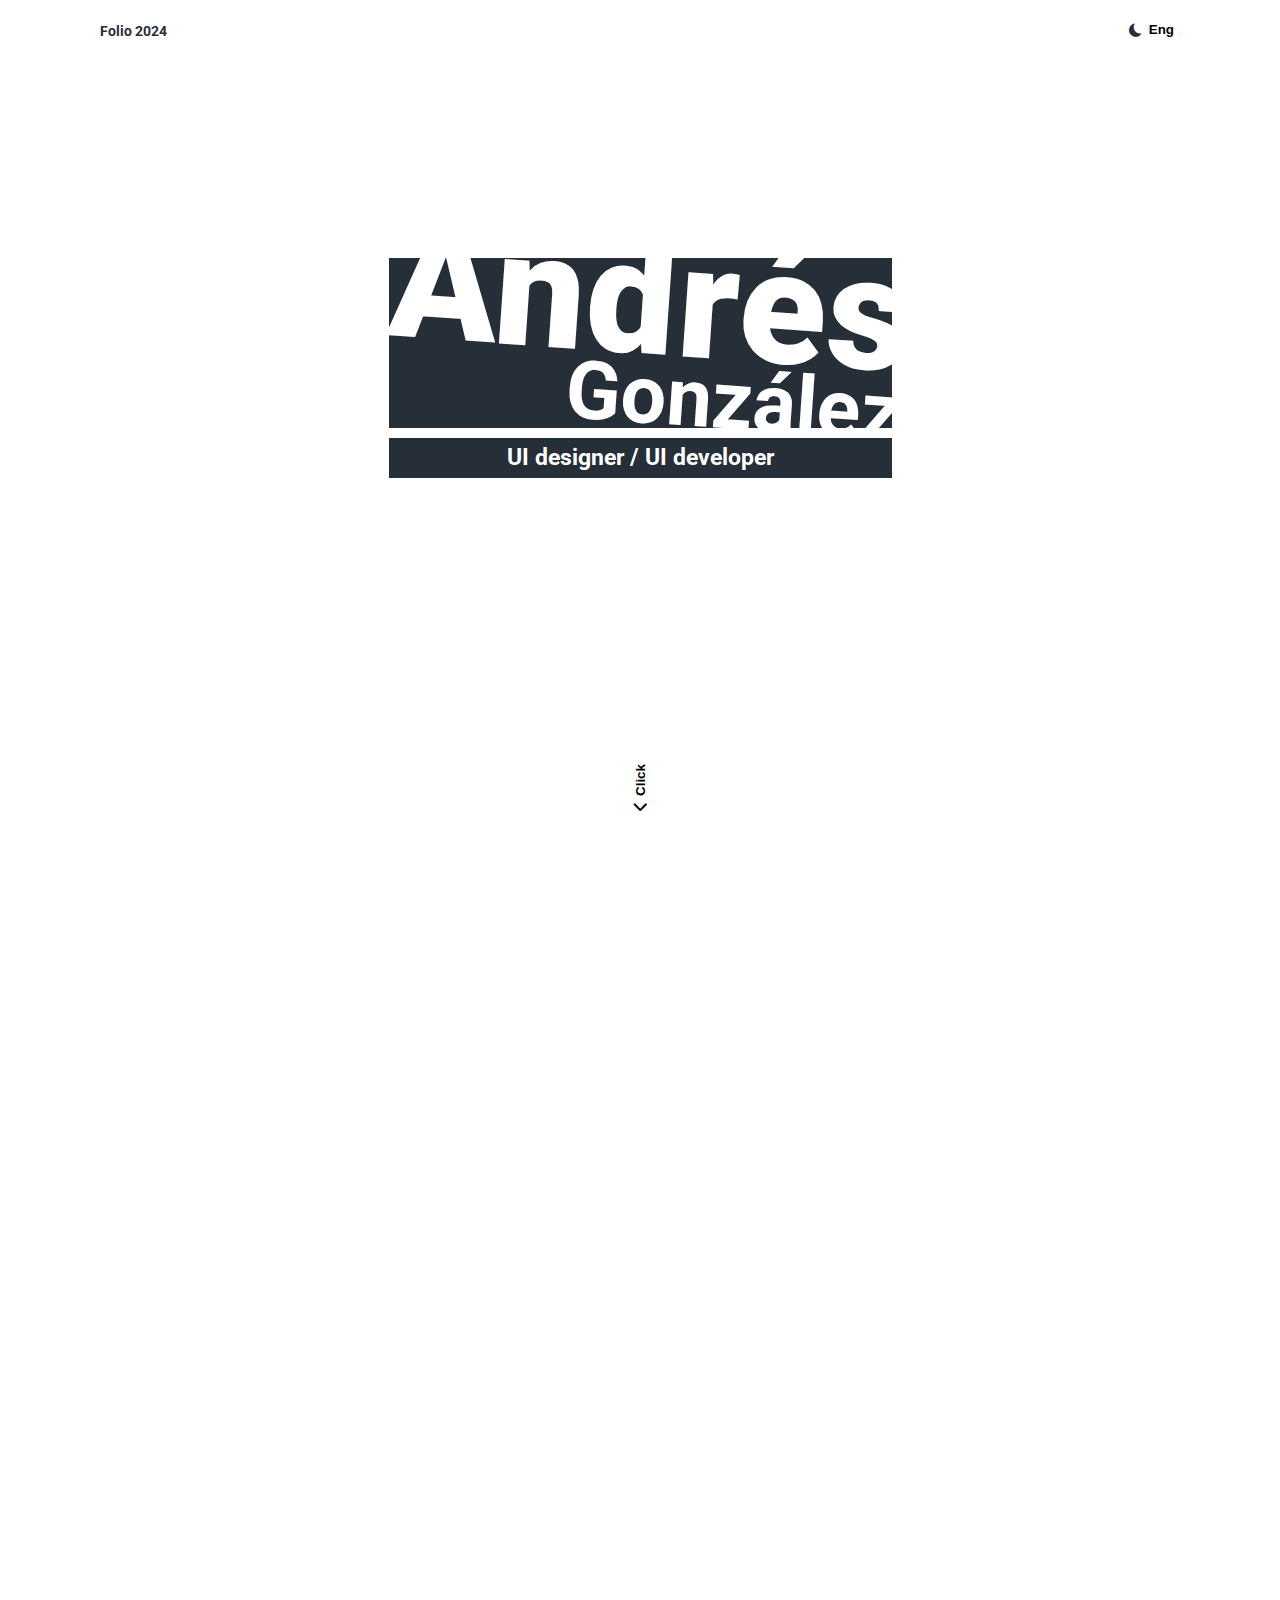
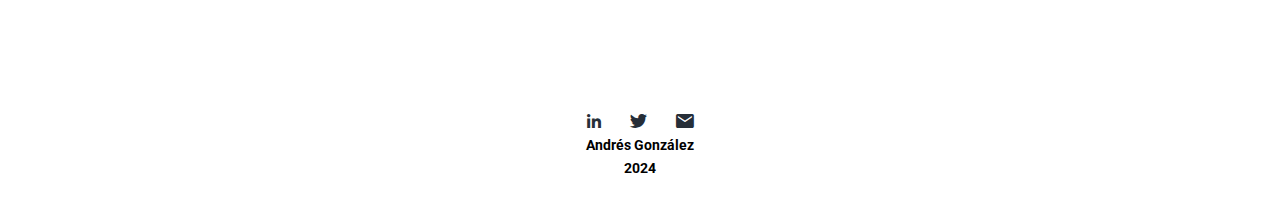
<file: index.html>
<!DOCTYPE html>
<html lang="en">
<head>
    <meta charset="UTF-8">
    <meta http-equiv="X-UA-Compatible" content="IE=edge">
    <meta name="viewport" content="width=device-width, initial-scale=1.0">
    <title>Andrés González | Portfolio 2024</title>
    <link rel="stylesheet" href="style/styles.css">
    <script defer src="js/index.js"></script>
    <link rel="apple-touch-icon" sizes="57x57" href="images/favicon/apple-icon-57x57.png?v=2">
    <link rel="apple-touch-icon" sizes="60x60" href="images/favicon/apple-icon-60x60.png?v=2">
    <link rel="apple-touch-icon" sizes="72x72" href="images/favicon/apple-icon-72x72.png?v=2">
    <link rel="apple-touch-icon" sizes="76x76" href="images/favicon/apple-icon-76x76.png?v=2">
    <link rel="apple-touch-icon" sizes="114x114" href="images/favicon/apple-icon-114x114.png?v=2">
    <link rel="apple-touch-icon" sizes="120x120" href="images/favicon/apple-icon-120x120.png?v=2">
    <link rel="apple-touch-icon" sizes="144x144" href="images/favicon/apple-icon-144x144.png?v=2">
    <link rel="apple-touch-icon" sizes="152x152" href="images/favicon/apple-icon-152x152.png?v=2">
    <link rel="apple-touch-icon" sizes="180x180" href="images/favicon/apple-icon-180x180.png?v=2">
    <link rel="icon" type="image/png" sizes="192x192"  href="images/favicon/android-icon-192x192.png?v=2">
    <link rel="icon" type="image/png" sizes="32x32" href="images/favicon/favicon-32x32.png?v=2">
    <link rel="icon" type="image/png" sizes="96x96" href="images/favicon/favicon-96x96.png?v=2">
    <link rel="icon" type="image/png" sizes="16x16" href="images/favicon/favicon-16x16.png?v=2">
    <link rel="manifest" href="/manifest.json">
    <meta name="msapplication-TileColor" content="#ffffff">
    <meta name="msapplication-TileImage" content="/ms-icon-144x144.png">
    <meta name="theme-color" content="#ffffff">
</head>
<body id="mainDiv">
    <main class="main main-main">
        <header>
            <div class="header-wrap">

                <p class="folio">Folio 2024</p>

                <button href="" class="btn-back">
                    <i class="icon-back"></i>
                    <span class="txtEng">Back</span>
                    <span class="txtEsp">Volver</span>
                </button>
                <div class="header-controls">
                    <div class="header-col">
                        <button class="night" id="btnNight">
                            <i class="icon-moon"></i>
                        </button>
                    </div>
                    <div class="header-col">
                        <button class="esp" id="translateBtn">Eng</button>
                    </div>
                </div>
            </div>
            
        </header>
        <main class="main main-hero">
            <div class="hero">
                <h1 class="hero-top">
                    <span>Andrés</span>
                    <span>González</span>
                </h1>

                <h2 class="hero-down charge">
                    <span class="txtEng">UI designer / UI developer</span>
                    <span class="txtEsp">Diseñador UI / Maquetador UI</span>
                    
                </h2> 
            </div>
        </main>

        <div class="wrap-scrollDown">
           <button class="btn-scrollDown">
                <i class="icon-back"></i>
               <span>Click</span>
           </button>
        </div>
    </main>
    <!-- ============== fin de main =================== -->

    <nav class="menuMain">


        <button class="menuMain-row menuMain-row--1" id="btnWorks">
            <div class="menuMain-col">
                <span class="menuMain__name txtEng">Works</span>
                <span class="menuMain__name txtEsp">Proyectos</span>
            </div>
            <div class="menuMain-col">
                <p class="menuMain-txt">
                    <span class="txtEng">
                        Selection of projects in which I have participated
                    </span>
                    <span class="txtEsp">
                        Selección de proyectos en los que he participado
                    </span>
                </p>
            </div>
            
        </button>
        <button class="menuMain-row" id="btnSkills">
            <div class="menuMain-col">
                <span class="menuMain__name txtEng">Skills</span>
                <span class="menuMain__name txtEsp">Habilidades</span>
            </div>
            <div class="menuMain-col">
                <p class="menuMain-txt">
                    <span class="txtEng">en ingles</span>
                    <span class="txtEsp">en español</span>
                </p>
            </div>
            
        </button>
        <button class="menuMain-row" id="btnAbout">
            <div class="menuMain-col">
                <span class="menuMain__name txtEng">About me</span>
                <span class="menuMain__name txtEsp">Acerca de mi</span>
            </div>
            <div class="menuMain-col">
                <p class="menuMain-txt">
                    <span class="txtEng">en ingles</span>
                    <span class="txtEsp">en español</span>
                </p>
            </div>
            
        </button>
        <button class="menuMain-row" id="btnTalk">
            <div class="menuMain-col">
                <span class="menuMain__name txtEng">Talk to me</span>
                <span class="menuMain__name txtEsp">Háblame</span>
            </div>
            <div class="menuMain-col">
                <p class="menuMain-txt">
                    <span class="txtEng">en ingles</span>
                    <span class="txtEsp">en español</span>
                </p>
            </div>
            
        </button>
        
    </nav>
    <!-- =========== footer ============= -->
    <footer>
        <div class="footer-social">
            <a title="Linkedin" href="https://www.linkedin.com/in/andres-gonzalez-06b91410a/" target="_blank">
                <i class="icon-linkedin"></i>
            </a>
            <a title="Twitter" href="https://twitter.com/andresgon" target="__blank">
                <i class="icon-twitter"></i>
            </a>
            <!-- <a href="">
                <i class="icon-whatsapp"></i>
            </a> -->
            <a href="#" id="mailFoot">
                <i class="icon-mail"></i>
            </a>
        </div>
        <span>Andrés González</span>
        <span>2024</span>
    </footer>

    <!-- === modal contenidos ===== -->


    <div class="modal-wrap modal-wrap--works" id="wrapWorks" >

       
        <div class="modal-inner  modal-inner--works">
            <div class="modal-colWorks">
                <h3 class="modal-tit">
                    <span class="txtEng">Works</span>
                    <span class="txtEsp modal-tit--proy">Proyectos</span>
                    
                </h3>
                <p class="modal-txt">
                    <span class="txtEng">This is a list of projects that I have worked and participated in the last 5 years.</span>
                    <span class="txtEsp">Esta es una lista de los proyectos en los que he trabajado y participado en los últimos 5 años.</span>
                </p>
            </div>
            <div class="modal-colWorks">
                <div class="works-wrap">

                    <div class="works-col">
                        <h4 class="works-tit">Mi Colombia Digital</h4>
                        <p class="works-txt">
                            <span class="txtEsp">Maquetacion de cms a la medida 2019</span>
                            <span class="txtEng">User interface in custom cms 2019</span>
                        </p>
                        <a class="works-wrapImg  works-wrapImg--01" target="__balnk" href="https://www.mosquera-cundinamarca.gov.co/">
                            <img src="./images/colombia-digital.jpg" alt="">
                            <div class="works-overImg">
                                <div class="works-overInner">
                                    <span class="txtEng">See more</span>
                                    <span class="txtEsp">Ver más</span>
                                    <i class="icon-back"></i>
                                </div>
                               
                            </div>

                        </a>
                    </div>



                    <div class="works-col">
                        <h4 class="works-tit">Target insights</h4>
                        <p class="works-txt">
                            
                            <span class="txtEng">Development and deploy 2017</span>
                            <span class="txtEsp">Programción y publicación 2017</span>
                        </p>
                        <a class="works-wrapImg" target="__blank" href="https://www.timr.com.co/">
                            <img src="./images/target-insights.jpg" alt="">
                            <div class="works-overImg">
                                <div class="works-overInner">
                                    <span class="txtEng">See more</span>
                                    <span class="txtEsp">Ver más</span>
                                    <i class="icon-back"></i>
                                </div>
                               
                            </div>
                        </a>
                    </div>
                    <div class="works-col">
                        <h4 class="works-tit">Books & Books</h4>
                        <p class="works-txt">
                            <span class="txtEng">User interface development cms 2015</span>
                            <span class="txtEsp">Diseño y maquetación interface 2015</span>
                            </p>
                        <a class="works-wrapImg" target="__blank" href="https://www.booksandbooks.com.co/">
                            <img src="./images/books.jpg" alt="">
                            <div class="works-overImg">
                                <div class="works-overInner">
                                    <span class="txtEng">See more</span>
                                    <span class="txtEsp">Ver más</span>
                                    <i class="icon-back"></i>
                                </div>
                               
                            </div>
                        </a>
                    </div>
                </div>
            </div>
        </div>

        
    </div>


    <!-- =============== modal skills ================ -->

    <div class="modal-wrap" id="wrapSkills" >
        <div class="modal-inner modal-inner--skills">
            <div class="modal-colWorks">
                <h3 class="modal-tit">
                    <span class="txtEng">Skills</span>
                    <span class="txtEsp">Habilidades</span>
                    
                </h3>
                <p class="modal-txt">
                    <span class="txtEng">My main skill is web layout, I like to work with styles and structures built from scratch, it is my priority to faithfully transfer the design to web code, for this work I use the adobe suite and I also use css3, html5 and javascript ecma 6 technologies.</span>
                    <span class="txtEsp">Mi principal habilidad es la maquetacíon web, me gusta trabajar con estilos  y estructuras construidas desde 0, es mi prioridad transladar fielmente el diseño ha codigo web, para esta labor utilizo la suite adobe y tambien me valgo de tecnologias css3, html5 y javascript ecma 6.
                </p>
            </div>
            <div class="modal-colWorks  modal-colWorks--skills">


                <div class="modal-wrapSkills">
                    <h4 class="works-tit">
                        <i class="icon-ui skillsIcons"></i>
                        <span class="txtEng">UI Desing</span>
                        <span class="txtEsp">UI Diseño</span>
                    </h4>
                    <p class="works-txt">
                        <span class="txtEng">I have experience in interface design for cms platforms, content management. I also have experience with adobe suites and other programs such as figma and sketch.</span>
                        <span class="txtEsp">tengo experiencia en diseño de interfaces para plataformas cms, manejo de contenidos. también tengo experiencia con las suite de adobe y otros programas como figma y sketch.</span>
                        
                    </p>
                </div>


                <div class="modal-wrapSkills">
                    <h4 class="works-tit">
                        <i class="icon-html5 skillsIcons"></i>
                        <span class="txtEng">Html 5</span>
                        <span class="txtEsp">Html 5</span>
                    </h4>
                    <p class="works-txt">
                        <span class="txtEng">I have been working on this language for the last 8 years and have seen its evolution until version 5.</span>
                        <span class="txtEsp">He trabajado en este lenguaje durante los ultimos 8 años y he visto su evolución hasta la versión 5.</span>
                        
                    </p>
                </div>



                <div class="modal-wrapSkills">
                    <h4 class="works-tit">
                        <i class="icon-css3 skillsIcons"></i>
                        <span class="txtEng">Css 3</span>
                        <span class="txtEsp">Css 3</span>
                    </h4>
                    <p class="works-txt">
                        <span class="txtEng">Hand in hand with html, I have also seen this cascade of styles change, going through the support for different screens to animations, I like to use pure css without frameworks.</span>
                        <span class="txtEsp">De la mano de html, también he visto el cambio esta cascada de estilos, pasando por el soporte a diferentes pantallas hasta las animaciones, me gusta utilizar  el css puro sin frameworks.</span>
                        
                    </p>
                </div>

                <div class="modal-wrapSkills">
                    <h4 class="works-tit">
                        <i class="icon-javascript skillsIcons"></i>
                        <span class="txtEng">Javascript</span>
                        <span class="txtEsp">Javascript</span>
                    </h4>
                    <p class="works-txt">
                        <span class="txtEng">I know fundamentals and I can manipulate elements of the interface, I have developed informative sites in react js.</span>
                        <span class="txtEsp">conozco  fundamentos y puedo manipular elementos de la interfaz, he desarrollado sitios informativos en react js.</span>
                        
                    </p>
                </div>
                
            </div>
        </div>
    </div>


    <!-- =============== modal about me ================ -->

    <div class="modal-wrap" id="wrapAbout" >
        <div class="modal-inner">

            <div class="about-wrap">
                <div class="about-row">
                    <h4 class="modal-tit">
                        <span class="txtEng">About me</span>
                        <span class="txtEsp">Acerca de mi</span>
                    </h4>

                    <p class="works-txt">
                        <span class="txtEng"> This is a timeline of my work experience in the field of web development</span>
                        <span class="txtEsp"> Esta es una línea de tiempo de mi experiencia laboral en el campo del desarrollo web </span>
                        
                    </p>
                </div>
                <div class="about-row">
                    <div class="about-wrapLine">

                        <div class="about-col">
                            <div class="about-date">
                                2011 - 2014
                            </div>
                            <p class="works-txt">
                                <b>Panda Consulting</b>
                                <span class="txtEng">Diseñador Web</span>
                                <span class="txtEsp">Web Designer</span>
                                
                            </p>
                        </div>


                        <div class="about-col">
                            <div class="about-date">
                                2014
                            </div>
                            <p class="works-txt">
                                <b>Imaginamos</b>
                                <span class="txtEng">Maquetador web</span>
                                <span class="txtEsp">UI Developer</span>
                            </p>
                        </div>


                        <div class="about-col">
                            <div class="about-date">
                                2014 - 2016
                            </div>
                            <p class="works-txt">
                                <b>Books and books Ltda.</b>
                                <span class="txtEng">Maquetador web</span>
                                <span class="txtEsp">UI Developer</span>
                            </p>
                        </div>


                        

                        <div class="about-col">
                            <div class="about-date">
                                2016 - 2021
                            </div>
                            <p class="works-txt">
                                <b>Dasigno</b>
                                <span class="txtEng">Diseñador Web</span>
                                <span class="txtEsp">Web Designer</span>
                            </p>
                        </div>


                    </div>
                </div>
            </div>
            
        </div>
    </div>


    <!-- =========================== modal talk to me ========================== -->

    <div class="modal-wrap" id="wrapTalk"  >
        <div class="modal-inner modal-inner--talk">
            <div class="modal-colWorks">
                <div class="modal-tit">
                    <span class="txtEng">Talk to me</span>
                    <span class="txtEsp">Háblame</span>
                </div>
            </div>
            <div class="modal-colWorks">
                <form 
                action="https://formspree.io/f/xnqlreab"
                method="POST"
                id="form"
                >
                    <label for="" >
                        <span class="txtEng">Your name</span>
                        <span class="txtEsp">Tu nombre</span>
                    </label>
                    <input type="text" name="name" required>
                    <label for="">
                        <span class="txtEng">Your email</span>
                        <span class="txtEsp">Tu email</span>
                    </label>
                    <input type="email"  name="_replyto" required>
                    <label for="">
                        <span class="txtEng">Your mesages</span>
                        <span class="txtEsp">Tu mensaje</span>
                    </label>
                    <textarea name="message" required></textarea>
                    <button type="submit">
                        <span class="txtEng">Send</span>
                        <span class="txtEsp">Enviar</span>
                        
                    </button>
                </form>
                <p class="modal__tks">
                    <span class="txtEng">Thanks for your message, I'll get back to you soon!</span>
                    <span class="txtEsp">Gracias por tu mensaje, pronto te responderé!</span>
                </p>
            </div>
            
        </div>
    </div>

</body>

</html>
</file>
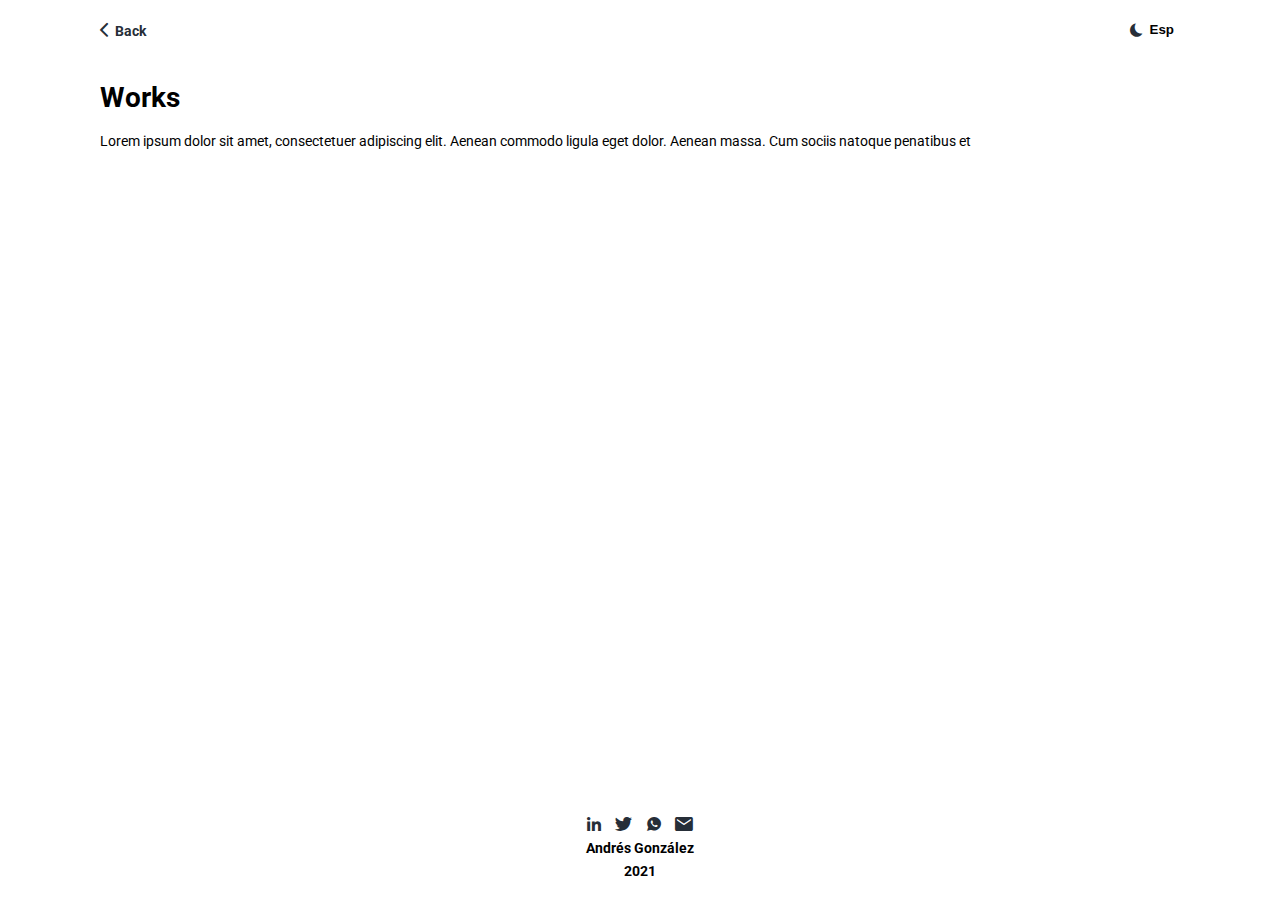
<file: works.html>
<!DOCTYPE html>
<html lang="en">
<head>
    <meta charset="UTF-8">
    <meta http-equiv="X-UA-Compatible" content="IE=edge">
    <meta name="viewport" content="width=device-width, initial-scale=1.0">
    <title>Andrés González | Portfolio | 2021</title>
    <link rel="stylesheet" href="style/styles.css">
    <script defer src="js/index.js"></script>
</head>
<body id="mainDiv">
    <header>
        <div class="header-wrap">
            <a href="index.html" class="folio">
                <i class="icon-back"></i>
                Back</a>
            <div class="header-controls">
                <div class="header-col">
                    <button class="night" id="btnNight">
                        <i class="icon-moon"></i>
                    </button>
                </div>
                <div class="header-col">
                    <button class="esp" id="translateBtn">Esp</button>
                </div>
        </div>
        </div>
    </header>

    <main class="main main-inner">

        <div class="main-wInnerCol">
            <h1>
                <span class="txtEng">Works</span>
                <span class="txtEsp">Trabajos</span>
            </h1>
            <p>Lorem ipsum dolor sit amet, consectetuer adipiscing elit. Aenean commodo ligula eget dolor. Aenean massa. Cum sociis natoque penatibus et</p>
        </div>
        
    </main>

    <!-- =========== footer ============= -->
    <footer>
        <div class="footer-social">
            <a href="">
                <i class="icon-linkedin"></i>
            </a>
            <a href="">
                <i class="icon-twitter"></i>
            </a>
            <a href="">
                <i class="icon-whatsapp"></i>
            </a>
            <a href="">
                <i class="icon-mail"></i>
            </a>
        </div>
        <span>Andrés González</span>
        <span>2021</span>
    </footer>
   
</body>
</html>
</file>
<file: style/styles.css>
@import url("https://fonts.googleapis.com/css2?family=Roboto:wght@400;700;900&display=swap");
@font-face {
  font-family: 'icomoon';
  src: url("../fonts/icomoon.eot?2nqetw");
  src: url("../fonts/icomoon.eot?2nqetw#iefix") format("embedded-opentype"), url("../fonts/icomoon.ttf?2nqetw") format("truetype"), url("../fonts/icomoon.woff?2nqetw") format("woff"), url("../fonts/icomoon.svg?2nqetw#icomoon") format("svg");
  font-weight: normal;
  font-style: normal;
  font-display: block;
}

[class^="icon-"], [class*=" icon-"] {
  /* use !important to prevent issues with browser extensions that change fonts */
  font-family: 'icomoon' !important;
  font-style: normal;
  font-weight: normal;
  font-variant: normal;
  text-transform: none;
  line-height: 1;
  /* Better Font Rendering =========== */
  -webkit-font-smoothing: antialiased;
  -moz-osx-font-smoothing: grayscale;
}

.icon-ui:before {
  content: "\e900";
}

.icon-sun:before {
  content: "\e901";
}

.icon-moon:before {
  content: "\e902";
}

.icon-linkedin:before {
  content: "\e903";
}

.icon-twitter:before {
  content: "\e904";
}

.icon-whatsapp:before {
  content: "\e905";
}

.icon-mail:before {
  content: "\e906";
}

.icon-back:before {
  content: "\e907";
}

.icon-css3:before {
  content: "\e908";
}

.icon-javascript:before {
  content: "\e909";
}

.icon-html5:before {
  content: "\e90a";
}

html, body {
  font-size: 14px;
  font-family: "Roboto", sans-serif;
  margin: 0;
  padding: 0;
  position: relative;
}

body.night {
  background: #262e38;
}

body.block {
  overflow: hidden;
}

.main-main {
  min-height: 100vh;
  -webkit-transition: .3s;
  transition: .3s;
}

.main-main.night {
  background: #262e38;
}

.main-hero {
  width: 100%;
  height: calc(100vh - 145px);
  display: -webkit-box;
  display: -ms-flexbox;
  display: flex;
  -webkit-box-pack: center;
      -ms-flex-pack: center;
          justify-content: center;
  -webkit-box-align: center;
      -ms-flex-align: center;
          align-items: center;
}

.main-inner {
  padding: 62px 0 0 0;
  height: calc(100vh - 145px);
}

.main-wInnerCol {
  margin: auto;
  width: 90%;
  max-width: 1080px;
}

header {
  width: 100%;
  margin: auto;
  padding: 0;
  display: -webkit-box;
  display: -ms-flexbox;
  display: flex;
  -webkit-box-pack: center;
      -ms-flex-pack: center;
          justify-content: center;
  position: fixed;
  background: #fff;
  border: none;
  z-index: 7;
}

.night header {
  background: #262e38;
}

.header-controls {
  display: -webkit-box;
  display: -ms-flexbox;
  display: flex;
}

.header-wrap {
  display: -webkit-box;
  display: -ms-flexbox;
  display: flex;
  -webkit-box-align: center;
      -ms-flex-align: center;
          align-items: center;
  -webkit-box-pack: justify;
      -ms-flex-pack: justify;
          justify-content: space-between;
  width: 100%;
  max-width: 1080px;
  padding: 21px 0;
}

@media (max-width: 1090px) {
  .header-wrap {
    width: 90%;
  }
}

.header-wrap .folio-back {
  display: none;
}

.header-wrap.open .btn-back {
  display: -webkit-box;
  display: -ms-flexbox;
  display: flex;
}

.header-wrap.open .folio {
  display: none;
}

footer {
  display: -webkit-box;
  display: -ms-flexbox;
  display: flex;
  -webkit-box-pack: center;
      -ms-flex-pack: center;
          justify-content: center;
  -webkit-box-align: center;
      -ms-flex-align: center;
          align-items: center;
  -webkit-box-orient: vertical;
  -webkit-box-direction: normal;
      -ms-flex-flow: column;
          flex-flow: column;
  gap: 7px;
  margin-bottom: 21px;
}

footer a {
  color: #262e38;
  text-decoration: none;
  cursor: pointer;
  -webkit-transition: .3s;
  transition: .3s;
}

footer a:hover {
  color: #FF1F5B;
}

.night footer a {
  color: #fff;
}

footer span {
  font-weight: 700;
}

.night footer {
  color: #fff;
}

.footer-social {
  width: 107px;
  display: -webkit-box;
  display: -ms-flexbox;
  display: flex;
  -webkit-box-align: center;
      -ms-flex-align: center;
          align-items: center;
  -webkit-box-pack: justify;
      -ms-flex-pack: justify;
          justify-content: space-between;
}

.wrap-scrollDown {
  display: -webkit-box;
  display: -ms-flexbox;
  display: flex;
  -webkit-box-align: center;
      -ms-flex-align: center;
          align-items: center;
  -webkit-box-pack: center;
      -ms-flex-pack: center;
          justify-content: center;
  height: 64px;
  margin: 0;
}

.txtEng {
  display: block;
}

.esp .txtEng {
  display: none;
}

.txtEsp {
  display: none;
}

.esp .txtEsp {
  display: block;
}

::-webkit-scrollbar {
  width: 5px;
}

::-webkit-scrollbar-thumb {
  background: #262e38;
}

.night ::-webkit-scrollbar-thumb {
  background: #fff;
}

.night::-webkit-scrollbar-thumb {
  background: #fff;
}

.hero {
  position: relative;
}

@media (max-width: 610px) {
  .hero {
    -webkit-transform: scale(0.8);
            transform: scale(0.8);
  }
}

@media (max-width: 500px) {
  .hero {
    -webkit-transform: scale(0.7);
            transform: scale(0.7);
  }
}

.hero-top {
  width: 503px;
  height: 170px;
  background: #262e38;
  color: #fff;
  -webkit-transition: .3s;
  transition: .3s;
  overflow: hidden;
  cursor: default;
  margin: 0;
}

.hero-top span {
  display: block;
  -webkit-transition: .3s;
  transition: .3s;
}

.hero-top span:nth-child(1) {
  font-size: 160px;
  line-height: 135px;
  letter-spacing: 1.5px;
  font-weight: 900;
  -webkit-transform: translate(0, -20%) rotate(4deg);
          transform: translate(0, -20%) rotate(4deg);
}

.hero-top span:nth-child(2) {
  font-size: 81px;
  line-height: 38px;
  text-align: right;
  -webkit-transform: translate(2%, -42%) rotate(4deg);
          transform: translate(2%, -42%) rotate(4deg);
}

.hero-down {
  width: 503px;
  height: 40px;
  background: #262e38;
  color: #fff;
  margin-top: 10px;
  font-size: 23px;
  font-weight: 700;
  display: -webkit-box;
  display: -ms-flexbox;
  display: flex;
  -webkit-box-pack: center;
      -ms-flex-pack: center;
          justify-content: center;
  -webkit-box-align: center;
      -ms-flex-align: center;
          align-items: center;
  -webkit-transition: .3s;
  transition: .3s;
  cursor: default;
}

.hero:hover .hero-top {
  background: #FF1F5B;
  color: #262e38;
}

.hero:hover .hero-top span:nth-child(1) {
  font-size: 150px;
  line-height: 135px;
  -webkit-transform: translate(1%, 0%) rotate(0deg);
          transform: translate(1%, 0%) rotate(0deg);
}

.hero:hover .hero-top span:nth-child(2) {
  font-size: 60px;
  line-height: 38px;
  text-align: right;
  -webkit-transform: translate(-3%, -19%) rotate(0deg);
          transform: translate(-3%, -19%) rotate(0deg);
}

.hero:hover .hero-down {
  background: #FF1F5B;
  color: #262e38;
}

.hero-aside {
  width: 16px;
  height: 80px;
  position: absolute;
  top: 0;
  left: -31px;
  text-align: center;
  display: -webkit-box;
  display: -ms-flexbox;
  display: flex;
  -webkit-box-align: center;
      -ms-flex-align: center;
          align-items: center;
  -webkit-box-orient: vertical;
  -webkit-box-direction: normal;
      -ms-flex-flow: column;
          flex-flow: column;
  display: none;
}

@media (max-width: 610px) {
  .hero-aside {
    display: none;
  }
}

.hero-aside a {
  text-decoration: none;
  color: #262e38;
  font-size: 14px;
  text-align: center;
  display: block;
  margin-bottom: 7px;
  -webkit-transition: .3s ease-in-out;
  transition: .3s ease-in-out;
}

.hero-aside a:hover {
  color: #FF1F5B;
}

.night .hero-aside a {
  color: #fff;
}

button.day, button.night {
  width: 20px;
  height: 20px;
  background: none;
  border: none;
  cursor: pointer;
  color: #262e38;
}

.night button.day, .night button.night {
  color: #fff;
}

button.esp, button.eng {
  background: none;
  border: none;
  font-weight: 700;
  cursor: pointer;
}

.night button.esp, .night button.eng {
  color: #fff;
}

.btn-scrollDown {
  background: none;
  border: none;
  display: -webkit-box;
  display: -ms-flexbox;
  display: flex;
  justify-items: center;
  -webkit-box-align: center;
      -ms-flex-align: center;
          align-items: center;
  -webkit-transform: rotate(-90deg);
          transform: rotate(-90deg);
  cursor: pointer;
  -webkit-transition: .3s;
  transition: .3s;
}

.btn-scrollDown span {
  font-weight: 900;
  padding: 0 0 0 7px;
}

.btn-scrollDown:hover {
  color: #FF1F5B;
}

.night .btn-scrollDown {
  color: #fff;
}

.btn-back {
  display: none;
  background: none;
  border: none;
  font-weight: 700;
  cursor: pointer;
}

.btn-back .icon-back {
  margin-right: 7px;
}

.night .btn-back {
  color: #fff;
}

.folio {
  font-weight: 700;
  margin: 0;
  text-decoration: none;
  color: #262e38;
  display: -webkit-box;
  display: -ms-flexbox;
  display: flex;
  background: none;
  border: none;
}

.night .folio {
  color: #fff;
}

.folio .icon-back {
  margin: 0 7px 0 0;
}

.skillsIcons {
  color: #FF1F5B;
  font-size: 19px;
  margin-right: 7px;
}

.menuMain {
  min-height: calc(100vh - 86px);
  display: -webkit-box;
  display: -ms-flexbox;
  display: flex;
  -webkit-box-align: center;
      -ms-flex-align: center;
          align-items: center;
  -webkit-box-pack: center;
      -ms-flex-pack: center;
          justify-content: center;
  -webkit-box-orient: vertical;
  -webkit-box-direction: normal;
      -ms-flex-flow: column;
          flex-flow: column;
}

.menuMain-row {
  width: 100%;
  max-width: 1080px;
  background: none;
  border-top: none;
  border-left: none;
  border-right: none;
  border-bottom: 1px solid rgba(0, 0, 0, 0.5);
  display: -webkit-box;
  display: -ms-flexbox;
  display: flex;
  -webkit-box-align: center;
      -ms-flex-align: center;
          align-items: center;
  -webkit-transition: .3s ease-in-out;
  transition: .3s ease-in-out;
  opacity: 0;
  cursor: pointer;
  color: #262e38;
}

@media (max-width: 1090px) {
  .menuMain-row {
    width: 90%;
  }
}

@media (max-width: 550px) {
  .menuMain-row {
    padding: 2vh 0;
  }
}

.menuMain-row:hover {
  background: #FF1F5B;
  -webkit-transform: scale(1.05);
          transform: scale(1.05);
}

.menuMain-row:hover .menuMain-col:nth-child(1) {
  -webkit-transform: translateX(2%);
          transform: translateX(2%);
}

.menuMain-row:hover .menuMain-txt {
  opacity: 1;
}

.night .menuMain-row {
  border-bottom: 1px solid #fff;
}

.menuMain-enter {
  -webkit-animation-duration: .3s;
          animation-duration: .3s;
  -webkit-animation-name: fadeInLeft;
          animation-name: fadeInLeft;
  -webkit-animation-fill-mode: forwards;
          animation-fill-mode: forwards;
}

@-webkit-keyframes fadeInLeft {
  from {
    opacity: 0;
    -webkit-transform: translate3d(-100%, 0, 0);
            transform: translate3d(-100%, 0, 0);
  }
  to {
    opacity: 1;
    -webkit-transform: translate3d(0, 0, 0);
            transform: translate3d(0, 0, 0);
  }
}

@keyframes fadeInLeft {
  from {
    opacity: 0;
    -webkit-transform: translate3d(-100%, 0, 0);
            transform: translate3d(-100%, 0, 0);
  }
  to {
    opacity: 1;
    -webkit-transform: translate3d(0, 0, 0);
            transform: translate3d(0, 0, 0);
  }
}

.menuMain-col {
  -webkit-transition: .3s ease-in-out;
  transition: .3s ease-in-out;
}

.menuMain-col:nth-child(1) {
  text-align: left;
  width: calc(100% - 200px);
}

@media (max-width: 767px) {
  .menuMain-col:nth-child(1) {
    width: 100%;
  }
}

.menuMain-col:nth-child(2) {
  width: 200px;
  height: 100%;
  display: -webkit-box;
  display: -ms-flexbox;
  display: flex;
  -webkit-box-align: center;
      -ms-flex-align: center;
          align-items: center;
  -webkit-box-pack: center;
      -ms-flex-pack: center;
          justify-content: center;
}

@media (max-width: 767px) {
  .menuMain-col:nth-child(2) {
    display: none;
  }
}

.night .menuMain-col {
  color: #fff;
}

.menuMain-txt {
  margin: 0;
  padding: 0;
  text-align: right;
}

.menuMain__name {
  font-family: "Roboto", sans-serif;
  font-size: 108px;
  font-weight: 900;
}

@media (max-width: 1090px) {
  .menuMain__name {
    font-size: 10vw;
  }
}

.menuMain-txt {
  opacity: 0;
  font-weight: 900;
}

.modal-wrap {
  position: fixed;
  top: 60px;
  bottom: 0;
  right: 0;
  left: 0;
  background: #fff;
  z-index: 5;
  display: none;
  -webkit-animation-duration: .3s;
          animation-duration: .3s;
  -webkit-animation-fill-mode: both;
          animation-fill-mode: both;
  -webkit-animation-name: fadeOutRight;
          animation-name: fadeOutRight;
}

.night .modal-wrap {
  background: #262e38;
}

.modal-wrap.open {
  display: block;
  -webkit-animation-name: fadeInRightBig;
          animation-name: fadeInRightBig;
}

@media (max-width: 640px) {
  .modal-wrap--works {
    overflow: scroll;
  }
}

.modal-inner {
  max-width: 1080px;
  margin: 10vw auto 0;
  display: -webkit-box;
  display: -ms-flexbox;
  display: flex;
  -webkit-box-pack: justify;
      -ms-flex-pack: justify;
          justify-content: space-between;
}

@media (max-width: 1090px) {
  .modal-inner {
    width: 90%;
  }
}

@media (max-width: 980px) {
  .modal-inner--works {
    -webkit-box-orient: vertical;
    -webkit-box-direction: normal;
        -ms-flex-flow: column;
            flex-flow: column;
  }
}

@media (max-width: 980px) {
  .modal-inner--talk {
    -webkit-box-orient: vertical;
    -webkit-box-direction: normal;
        -ms-flex-flow: column;
            flex-flow: column;
  }
  .modal-inner--talk .modal-colWorks {
    width: 100% !important;
  }
}

@media (max-width: 767px) {
  .modal-inner--skills {
    -webkit-box-orient: vertical;
    -webkit-box-direction: normal;
        -ms-flex-flow: column;
            flex-flow: column;
  }
}

.modal-inner--skills .modal-colWorks:nth-child(1) {
  width: 40%;
}

@media (max-width: 767px) {
  .modal-inner--skills .modal-colWorks:nth-child(1) {
    width: 100%;
  }
}

.modal-back {
  background: none;
  border: none;
  font-weight: 700;
}

.modal-tit {
  font-size: 80px;
  font-weight: 900;
  margin: 0;
}

.night .modal-tit {
  color: #fff;
}

@media (max-width: 1090px) {
  .modal-tit {
    font-size: 7.4vw;
  }
}

@media (max-width: 1090px) {
  .modal-tit--proy {
    font-size: 6.4vw;
  }
}

@media (max-width: 980px) {
  .modal-tit--proy {
    font-size: 7.4vw;
  }
}

.modal-txt {
  margin: 0;
}

.night .modal-txt {
  color: #fff;
}

.modal-colWorks:nth-child(1) {
  width: 30%;
  display: -webkit-box;
  display: -ms-flexbox;
  display: flex;
  -webkit-box-align: start;
      -ms-flex-align: start;
          align-items: flex-start;
  -webkit-box-pack: center;
      -ms-flex-pack: center;
          justify-content: center;
  -webkit-box-orient: vertical;
  -webkit-box-direction: normal;
      -ms-flex-flow: column;
          flex-flow: column;
}

@media (max-width: 980px) {
  .modal-colWorks:nth-child(1) {
    width: 100%;
    margin: 0 0 28px 0;
  }
}

.modal-colWorks:nth-child(2) {
  width: 55%;
}

@media (max-width: 1100px) {
  .modal-colWorks:nth-child(2) {
    width: 65%;
  }
}

@media (max-width: 980px) {
  .modal-colWorks:nth-child(2) {
    width: 660px;
  }
}

@media (max-width: 640px) {
  .modal-colWorks:nth-child(2) {
    width: 100%;
  }
}

.modal-colWorks:nth-child(2).modal-colWorks--skills {
  width: 50%;
}

@media (max-width: 767px) {
  .modal-colWorks:nth-child(2).modal-colWorks--skills {
    width: 100%;
  }
}

@media (max-width: 540px) {
  .modal-colWorks:nth-child(2).modal-colWorks--skills {
    -ms-grid-columns: (1fr)[1];
        grid-template-columns: repeat(1, 1fr);
  }
}

.modal-colWorks--skills {
  display: -ms-grid;
  display: grid;
  -ms-grid-columns: (1fr)[2];
      grid-template-columns: repeat(2, 1fr);
  -ms-grid-rows: (1fr)[2];
      grid-template-rows: repeat(2, 1fr);
  gap: 27px;
}

.modal-colWorks form {
  display: -webkit-box;
  display: -ms-flexbox;
  display: flex;
  -webkit-box-orient: vertical;
  -webkit-box-direction: normal;
      -ms-flex-flow: column;
          flex-flow: column;
}

.modal-colWorks input, .modal-colWorks textarea {
  border-top: none;
  border-left: none;
  border-right: none;
  border-bottom: 1px solid #000;
  margin: 10px 0  20px 0;
  outline: none;
  resize: none;
  font-size: 14px;
  font-family: "Roboto", sans-serif;
}

.night .modal-colWorks input, .night .modal-colWorks textarea {
  background: none;
  color: #fff;
  border-bottom: 1px solid #fff;
}

.modal-colWorks input:focus, .modal-colWorks textarea:focus {
  border-bottom: 1px solid #FF1F5B;
}

.modal-colWorks textarea {
  height: 50px;
  font-size: 14px;
  font-family: "Roboto", sans-serif;
}

.modal-colWorks button[type=submit] {
  border: none;
  background: #FF1F5B;
  cursor: pointer;
  height: 47px;
  font-weight: 700;
  font-size: 18px;
}

.night .modal-colWorks button[type=submit] {
  color: #fff;
}

.modal-colWorks label {
  font-weight: 700;
  font-size: 18px;
}

.night .modal-colWorks label {
  color: #fff;
}

.modal__tks {
  font-size: 18px;
  font-weight: 700;
  color: #FF1F5B;
  visibility: hidden;
}

.modal__tks.open {
  visibility: visible;
}

.works-wrap {
  display: -ms-grid;
  display: grid;
  -ms-grid-columns: (1fr)[2];
      grid-template-columns: repeat(2, 1fr);
  -ms-grid-rows: (1fr)[2];
      grid-template-rows: repeat(2, 1fr);
}

@media (max-width: 640px) {
  .works-wrap {
    -ms-grid-columns: 1fr;
        grid-template-columns: 1fr;
    -ms-grid-rows: (1fr)[3];
        grid-template-rows: repeat(3, 1fr);
    max-height: calc(100vh - 215px);
  }
}

.works-col:nth-child(1) {
  -ms-grid-column: 1;
  -ms-grid-column-span: 1;
  grid-column: 1/2;
  -ms-grid-row: 1;
  -ms-grid-row-span: 2;
  grid-row: 1/3;
}

@media (max-width: 640px) {
  .works-col:nth-child(1) {
    -ms-grid-row: 1;
    -ms-grid-row-span: 1;
    grid-row: 1/2;
  }
}

.works-col:nth-child(2) {
  -ms-grid-column: 2;
  -ms-grid-column-span: 1;
  grid-column: 2/3;
  -ms-grid-row: 1;
  -ms-grid-row-span: 1;
  grid-row: 1/2;
  display: -webkit-box;
  display: -ms-flexbox;
  display: flex;
  -webkit-box-orient: vertical;
  -webkit-box-direction: normal;
      -ms-flex-flow: column;
          flex-flow: column;
  -webkit-box-pack: end;
      -ms-flex-pack: end;
          justify-content: flex-end;
}

@media (max-width: 640px) {
  .works-col:nth-child(2) {
    -ms-grid-column: 1;
    -ms-grid-column-span: 1;
    grid-column: 1/2;
    -ms-grid-row: 2;
    -ms-grid-row-span: 1;
    grid-row: 2/3;
  }
}

.works-col:nth-child(3) {
  -ms-grid-column: 2;
  -ms-grid-column-span: 1;
  grid-column: 2/3;
  -ms-grid-row: 2;
  -ms-grid-row-span: 1;
  grid-row: 2/3;
  display: -webkit-box;
  display: -ms-flexbox;
  display: flex;
  -webkit-box-orient: vertical;
  -webkit-box-direction: normal;
      -ms-flex-flow: column;
          flex-flow: column;
  -webkit-box-pack: end;
      -ms-flex-pack: end;
          justify-content: flex-end;
}

@media (max-width: 640px) {
  .works-col:nth-child(3) {
    -ms-grid-column: 1;
    -ms-grid-column-span: 1;
    grid-column: 1/2;
    -ms-grid-row: 3;
    -ms-grid-row-span: 1;
    grid-row: 3/4;
  }
}

.works-wrapImg {
  width: 255px;
  height: 173px;
  position: relative;
  cursor: pointer;
  overflow: hidden;
  margin: 14px 0 0 0;
  color: #000;
}

.works-wrapImg:hover .works-overImg {
  height: 100%;
}

.works-wrapImg:hover .works-overInner {
  opacity: 1;
}

.works-wrapImg--01 {
  width: 268px;
  height: 428px;
  display: -webkit-box;
  display: -ms-flexbox;
  display: flex;
  -webkit-box-orient: vertical;
  -webkit-box-direction: normal;
      -ms-flex-flow: column;
          flex-flow: column;
  -webkit-box-pack: end;
      -ms-flex-pack: end;
          justify-content: flex-end;
}

.works-overImg {
  width: 100%;
  height: 0;
  -webkit-transition: .3s;
  transition: .3s;
  -webkit-transition-timing-function: cubic-bezier(0.075, 0.82, 0.165, 1);
          transition-timing-function: cubic-bezier(0.075, 0.82, 0.165, 1);
  position: absolute;
  left: 0;
  right: 0;
  bottom: 0;
  background: rgba(255, 31, 91, 0.9);
  z-index: 2;
  overflow: hidden;
  display: -webkit-box;
  display: -ms-flexbox;
  display: flex;
  -webkit-box-align: center;
      -ms-flex-align: center;
          align-items: center;
  -webkit-box-pack: center;
      -ms-flex-pack: center;
          justify-content: center;
}

.works-overInner {
  display: -webkit-box;
  display: -ms-flexbox;
  display: flex;
  font-weight: 900;
  font-size: 14px;
  opacity: 0;
}

.works-overInner i {
  display: inline-block;
  -webkit-transform: rotate(180deg);
          transform: rotate(180deg);
  margin-left: 7px;
}

.works-tit {
  margin: 0;
  font-size: 24px;
  display: -webkit-box;
  display: -ms-flexbox;
  display: flex;
  -webkit-box-align: center;
      -ms-flex-align: center;
          align-items: center;
}

.night .works-tit {
  color: #fff;
}

.works-txt {
  margin: 0;
}

.night .works-txt {
  color: #fff;
}

@-webkit-keyframes fadeInRightBig {
  from {
    opacity: 0;
    -webkit-transform: translate3d(2000px, 0, 0);
            transform: translate3d(2000px, 0, 0);
  }
  to {
    opacity: 1;
    -webkit-transform: translate3d(0, 0, 0);
            transform: translate3d(0, 0, 0);
  }
}

@keyframes fadeInRightBig {
  from {
    opacity: 0;
    -webkit-transform: translate3d(2000px, 0, 0);
            transform: translate3d(2000px, 0, 0);
  }
  to {
    opacity: 1;
    -webkit-transform: translate3d(0, 0, 0);
            transform: translate3d(0, 0, 0);
  }
}

@-webkit-keyframes fadeOutRight {
  from {
    opacity: 1;
  }
  to {
    opacity: 0;
    -webkit-transform: translate3d(100%, 0, 0);
            transform: translate3d(100%, 0, 0);
  }
}

@keyframes fadeOutRight {
  from {
    opacity: 1;
  }
  to {
    opacity: 0;
    -webkit-transform: translate3d(100%, 0, 0);
            transform: translate3d(100%, 0, 0);
  }
}

.fadeOutRight {
  -webkit-animation-name: fadeOutRight;
          animation-name: fadeOutRight;
}

.about-wrap {
  width: 100%;
  height: 100%;
}

.about-row .works-txt {
  max-width: 300px;
  margin: auto;
}

.about-row:nth-child(1) {
  margin-bottom: 10vh;
  text-align: center;
}

@media (max-width: 767px) {
  .about-row:nth-child(1) {
    margin-bottom: 4vh;
  }
}

.about-wrapLine {
  display: -webkit-box;
  display: -ms-flexbox;
  display: flex;
  -webkit-box-pack: justify;
      -ms-flex-pack: justify;
          justify-content: space-between;
}

@media (max-width: 767px) {
  .about-wrapLine {
    -webkit-box-orient: vertical;
    -webkit-box-direction: normal;
        -ms-flex-flow: column;
            flex-flow: column;
  }
}

.about-col {
  width: 230px;
}

@media (max-width: 767px) {
  .about-col {
    margin-top: 21px;
  }
}

.about-date {
  color: #fff;
  font-weight: 700;
  background: #FF1F5B;
  padding: 3px 7px;
  display: inline-block;
}
/*# sourceMappingURL=styles.css.map */
</file>
